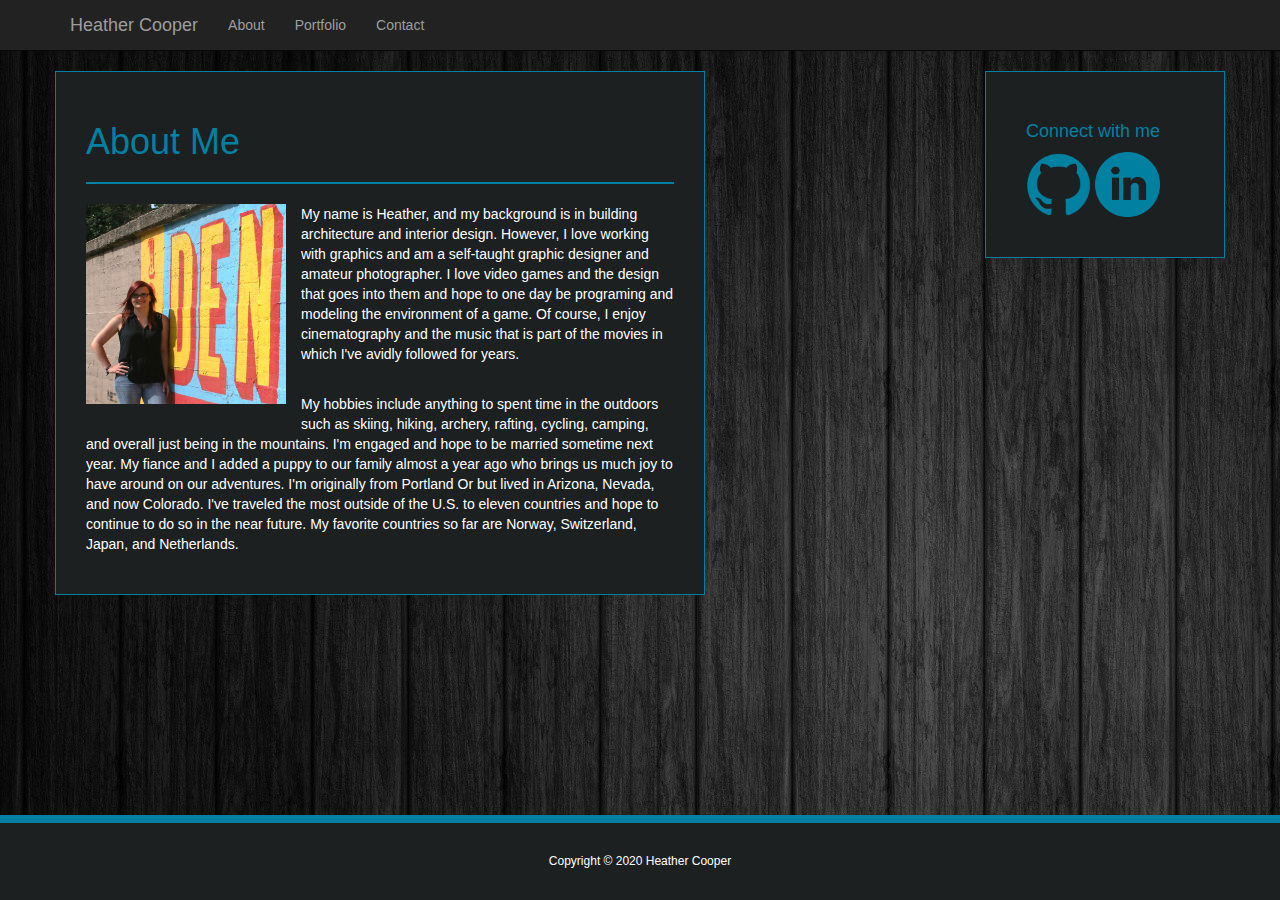
<file: index.html>
<!DOCTYPE html>
<html lang="en-us">

<head>
  <meta charset="UTF-8">
  <title>Bootstrap Portfolio</title>
</head>
<link rel="stylesheet" href="https://maxcdn.bootstrapcdn.com/bootstrap/3.3.7/css/bootstrap.min.css"
  integrity="sha384-BVYiiSIFeK1dGmJRAkycuHAHRg32OmUcww7on3RYdg4Va+PmSTsz/K68vbdEjh4u" crossorigin="anonymous">
<link rel="stylesheet" type="text/css" href="assets/style.css">

<body>
  <!-- Create intial nav bar from bootstrap -->
  <nav class="navbar navbar-inverse navbar-static-top" role="navigation">
    <div class="container">
      <div class="navbar-header">
        <button type="button" class="navbar-toggle collapsed" data-toggle="collapse"
          data-target="#bs-example-navbar-collapse-1">
          <span class="sr-only">Toggle navigation</span>
          <span class="icon-bar"></span>
          <span class="icon-bar"></span>
          <span class="icon-bar"></span>
        </button>
        <a class="navbar-brand" href="#">Heather Cooper</a>
      </div>

      <!-- Collect the nav links, forms, and other content for toggling  and link to other pages-->
      <div class="collapse navbar-collapse" id="bs-example-navbar-collapse-1">
        <ul class="nav navbar-nav">
          <li><a href="index.html">About</a></li>
          <li><a href="portfolio.html">Portfolio</a></li>
          <li><a href="contact.html">Contact</a></li>
        </ul>
      </div>
    </div>
  </nav>
  <!-- main body information in two columns-->
  <div class="container">
    <div class="row">
      <div class="col-md-8 main-section">
        <h1>About Me</h1>
        <hr>
        <img style="float: left; margin: 0px 15px 15px 0px;" src="assets/images/Profile_Pic.jpg" class="text-wrap"
          height="200px" width="200px" alt="Heather Cooper" ALIGN="left">
        <p class="paragraph">
          My name is Heather, and my background is in building architecture and interior design. However, I love working
          with graphics and am a self-taught graphic designer and amateur photographer. I love video games and the
          design that goes into them and hope to one day be programing and modeling the environment of a game. Of
          course, I enjoy cinematography and the music that is part of the movies in which I've avidly followed for
          years.
        </p>
        <br>
        <p class="paragraph">
          My hobbies include anything to spent time in the outdoors such as skiing, hiking, archery, rafting, cycling,
          camping, and overall just being in the mountains. I'm engaged and hope to be married sometime next year. My
          fiance and I added a puppy to our family almost a year ago who brings us much joy to have around on our
          adventures. I'm originally from Portland Or but lived in Arizona, Nevada, and now Colorado. I've traveled the
          most outside of the U.S. to eleven countries and hope to continue to do so in the near future. My favorite
          countries so far are Norway, Switzerland, Japan, and Netherlands.
        </p>
      </div>
      <!-- main body information in 2nd column-->
      <div class="col-md-4 sidebar">
        <h4>Connect with me</h4>
        <a href="https://github.com/EdenKhaos" target="_blank"><img src="assets/images/githubblue.png" alt="GitHub"
            class="socialImage"></a>

        <a href="https://www.linkedin.com/in/ravendantes/" target="_blank"><img src="assets/images/linkedinblue.png"
            class="socialImage" alt="linkedin"></a>

      </div>
    </div>
  </div>
<!-- footer-->
  <footer>
    Copyright &copy; 2020 Heather Cooper
  </footer>
</body>

</html>
</file>
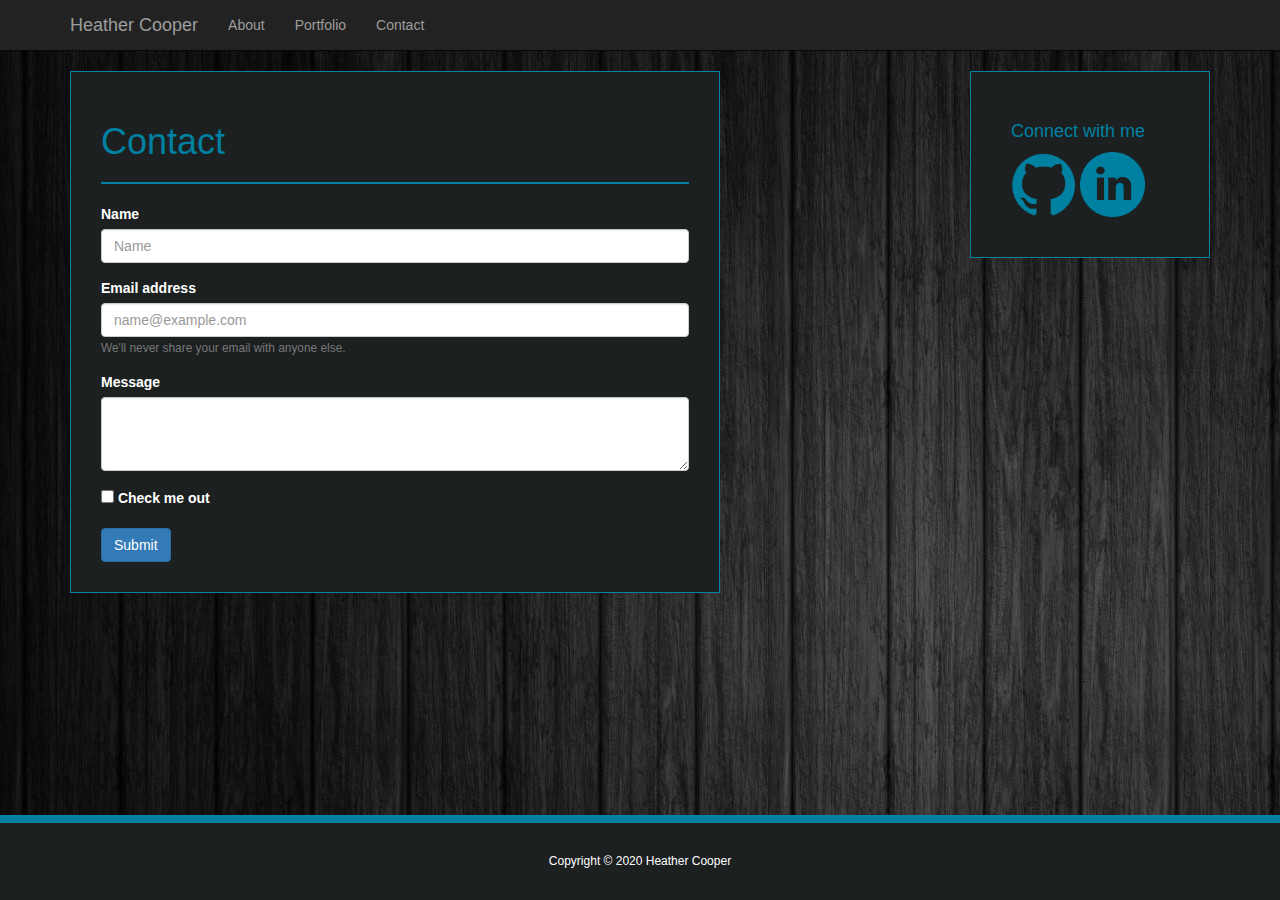
<file: contact.html>
<!DOCTYPE html>
<html lang="en-us">

<head>
  <meta charset="UTF-8">
  <title>Bootstrap Portfolio</title>
</head>
<link rel="stylesheet" href="https://maxcdn.bootstrapcdn.com/bootstrap/3.3.7/css/bootstrap.min.css"
  integrity="sha384-BVYiiSIFeK1dGmJRAkycuHAHRg32OmUcww7on3RYdg4Va+PmSTsz/K68vbdEjh4u" crossorigin="anonymous">
<link rel="stylesheet" type="text/css" href="assets/style.css">

<body>
  <!-- Create intial nav bar from bootstrap -->
  <nav class="navbar navbar-inverse navbar-static-top" role="navigation">
    <div class="container">
      <div class="navbar-header">
        <button type="button" class="navbar-toggle collapsed" data-toggle="collapse"
          data-target="#bs-example-navbar-collapse-1">
          <span class="sr-only">Toggle navigation</span>
          <span class="icon-bar"></span>
          <span class="icon-bar"></span>
          <span class="icon-bar"></span>
        </button>
        <a class="navbar-brand" href="#">Heather Cooper</a>
      </div>

      <!-- Collect the nav links, forms, and other content for toggling and link to other pages-->
      <div class="collapse navbar-collapse" id="bs-example-navbar-collapse-1">
        <ul class="nav navbar-nav">
          <li><a href="index.html">About</a></li>
          <li><a href="portfolio.html">Portfolio</a></li>
          <li><a href="contact.html">Contact</a></li>
        </ul>
      </div>
    </div>
  </nav>
  <!-- main body information in two columns usinng bootstrap form-->
  <div id="main-container" class="container">
    <section class="main-section">
      <h1>Contact</h1>
      <hr>
      <form>
        <div class="form-group">
          <label for="exampleFormControlInput1">Name</label>
          <input type="Name" class="form-control" id="exampleFormControlInput1" placeholder="Name">
        </div>
        <div class="form-group">
          <label for="exampleInputEmail1">Email address</label>
          <input type="email" class="form-control" id="exampleInputEmail1" aria-describedby="emailHelp" placeholder="name@example.com">
          <small id="emailHelp" class="form-text text-muted">We'll never share your email with anyone else.</small>
        </div>
        <div class="form-group">
          <label for="exampleFormControlTextarea1">Message</label>
          <textarea class="form-control" id="exampleFormControlTextarea1" rows="3"></textarea>
        </div>
        <div class="form-group form-check">
          <input type="checkbox" class="form-check-input" id="exampleCheck1">
          <label class="form-check-label" for="exampleCheck1">Check me out</label>
        </div>
        <button type="submit" class="btn btn-primary">Submit</button>
      </form>
    </section>
    <!-- main body information in 2nd column-->
    <div class="col-md-4 sidebar">
      <h4>Connect with me</h4>
      <a href="https://github.com/EdenKhaos" target="_blank"><img src="assets/images/githubblue.png" alt="GitHub"
          class="socialImage"></a>

      <a href="https://www.linkedin.com/in/ravendantes/" target="_blank"><img src="assets/images/linkedinblue.png"
          class="socialImage" alt="linkedin"></a>

      </div>
    </div>
  </div>
  <!-- footer-->
  <footer>
    Copyright &copy; 2020 Heather Cooper
  </footer>
</body>

</html>
</file>
<file: assets/style.css>
body {
  
  background: url("images/wood_wallpaper.jpg");
}
.container-fluid {
 width: 100%;
 max-width: 960px;
 margin: 0 auto;
 clear: both;
}
hr {
  border-top: 2px solid #0081a1;

}
.socialImage {
 max-height: 65px;
 max-width: 65px;
}
h1 {
  color: #0081a1;
}
.text-wrap {
  float: left;
  clear: right;
  margin: 10px;
}
 h3 { 
  font-size: medium;
  margin: 10px; 
  clear: left; 
 }
.main-section {
 float: left;
 width: 100%;
 max-width: 650px;
 padding: 30px;
 margin: 0 0 40px;
 color: #fff;
 background: #1c2021;
 border: 1px solid #0081a1;
}
h4 {
  color: #0081a1;
}
.sidebar {
 float: right;
 width: 100%;
 max-width: 240px;
 padding: 40px;
 margin-bottom: 20px;
 color: #fff;
 background: #1c2021;
 border: 1px solid #0081a1;
}
footer {
 position: absolute;
 bottom: 0;
 width: 100%;
 padding: 30px 0;
 clear: both;
 font-size: 12px;
 color: #fff;
 text-align: center;
 background: #1c2021;
 border-top: 8px solid #0081a1;
}
</file>
